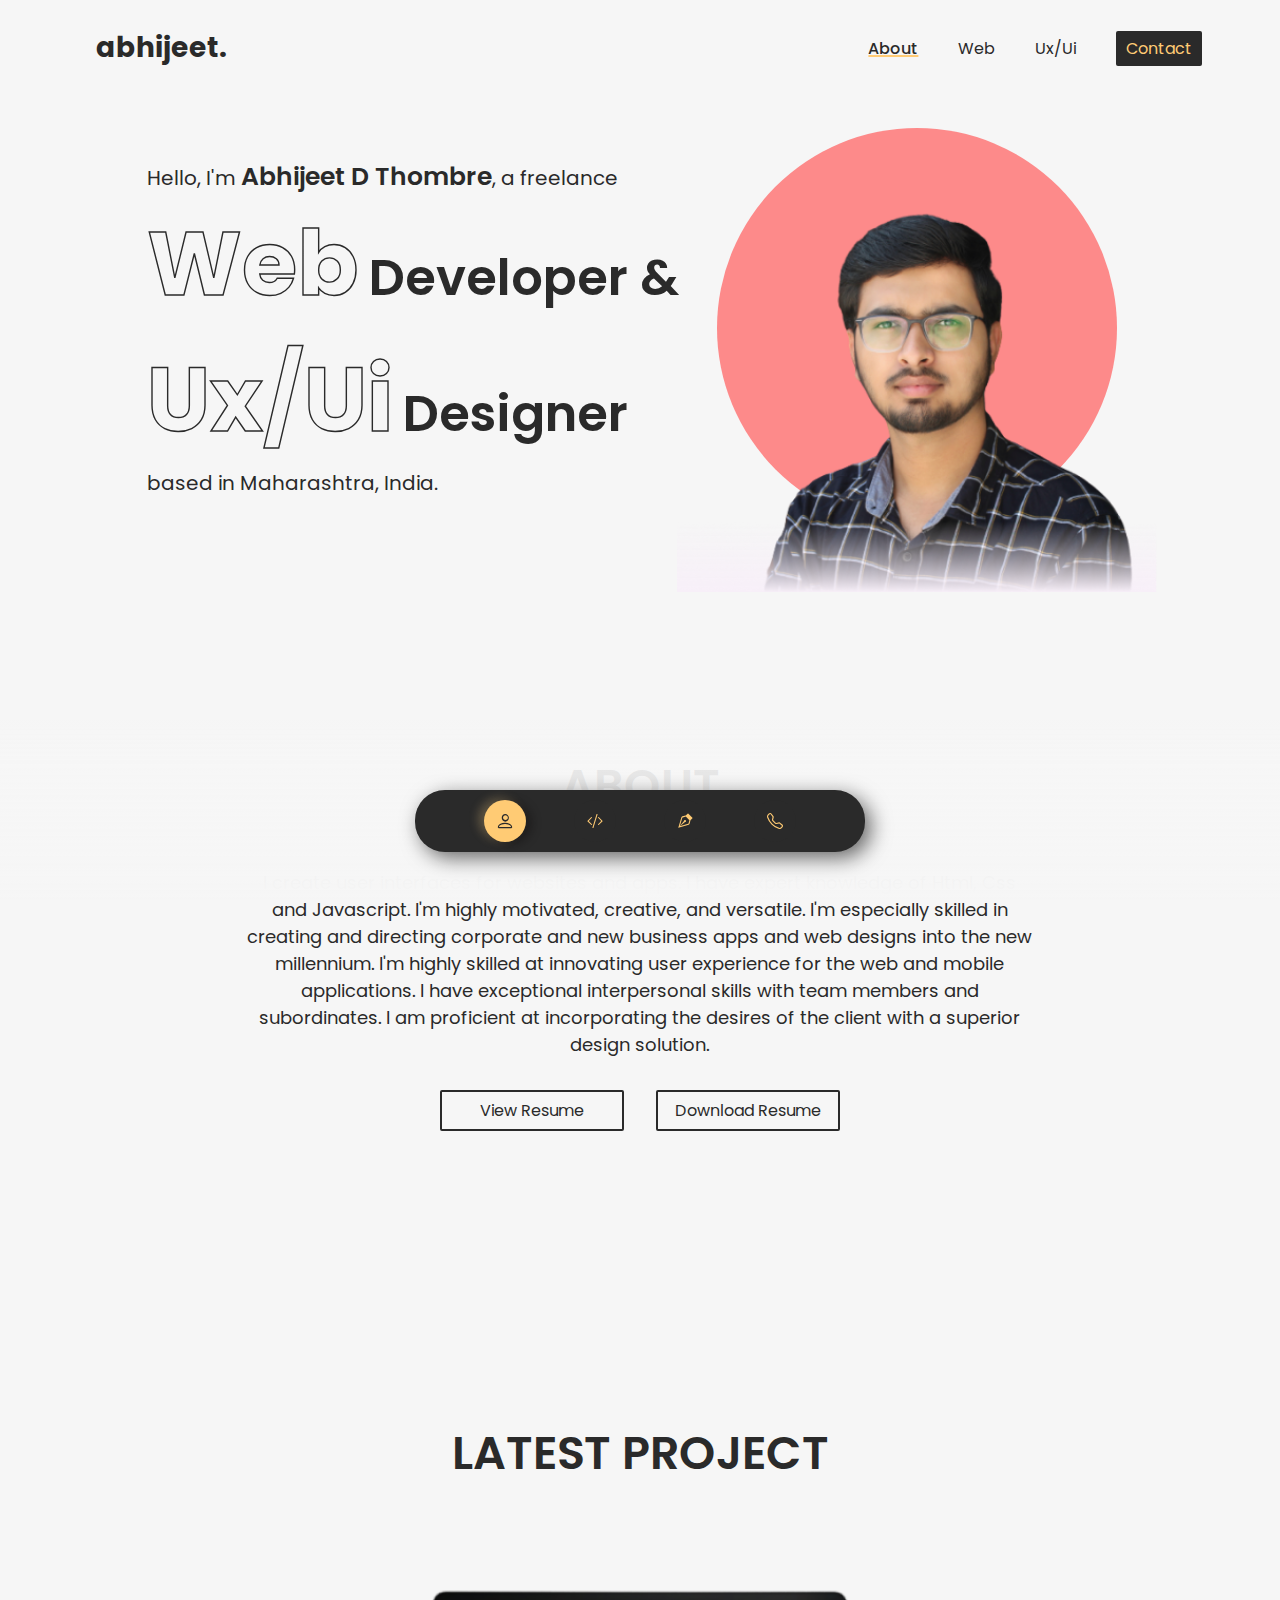
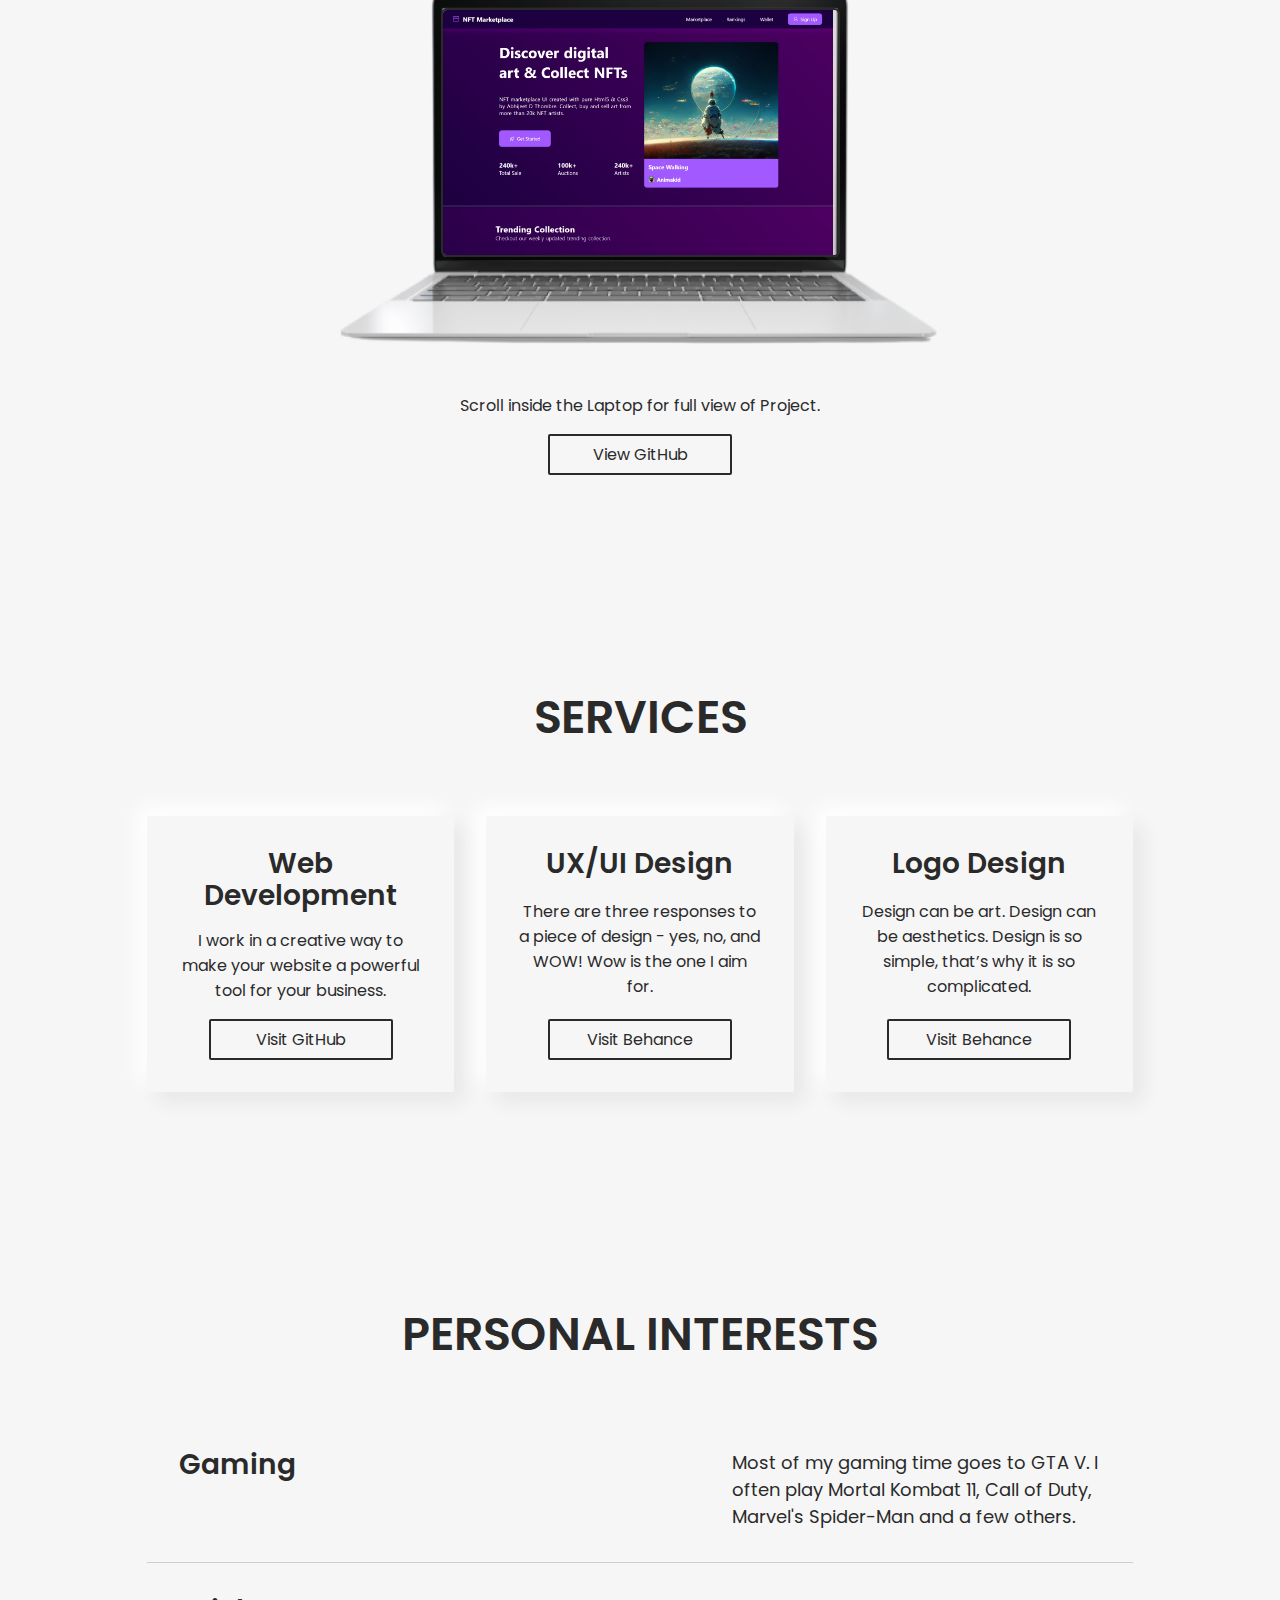
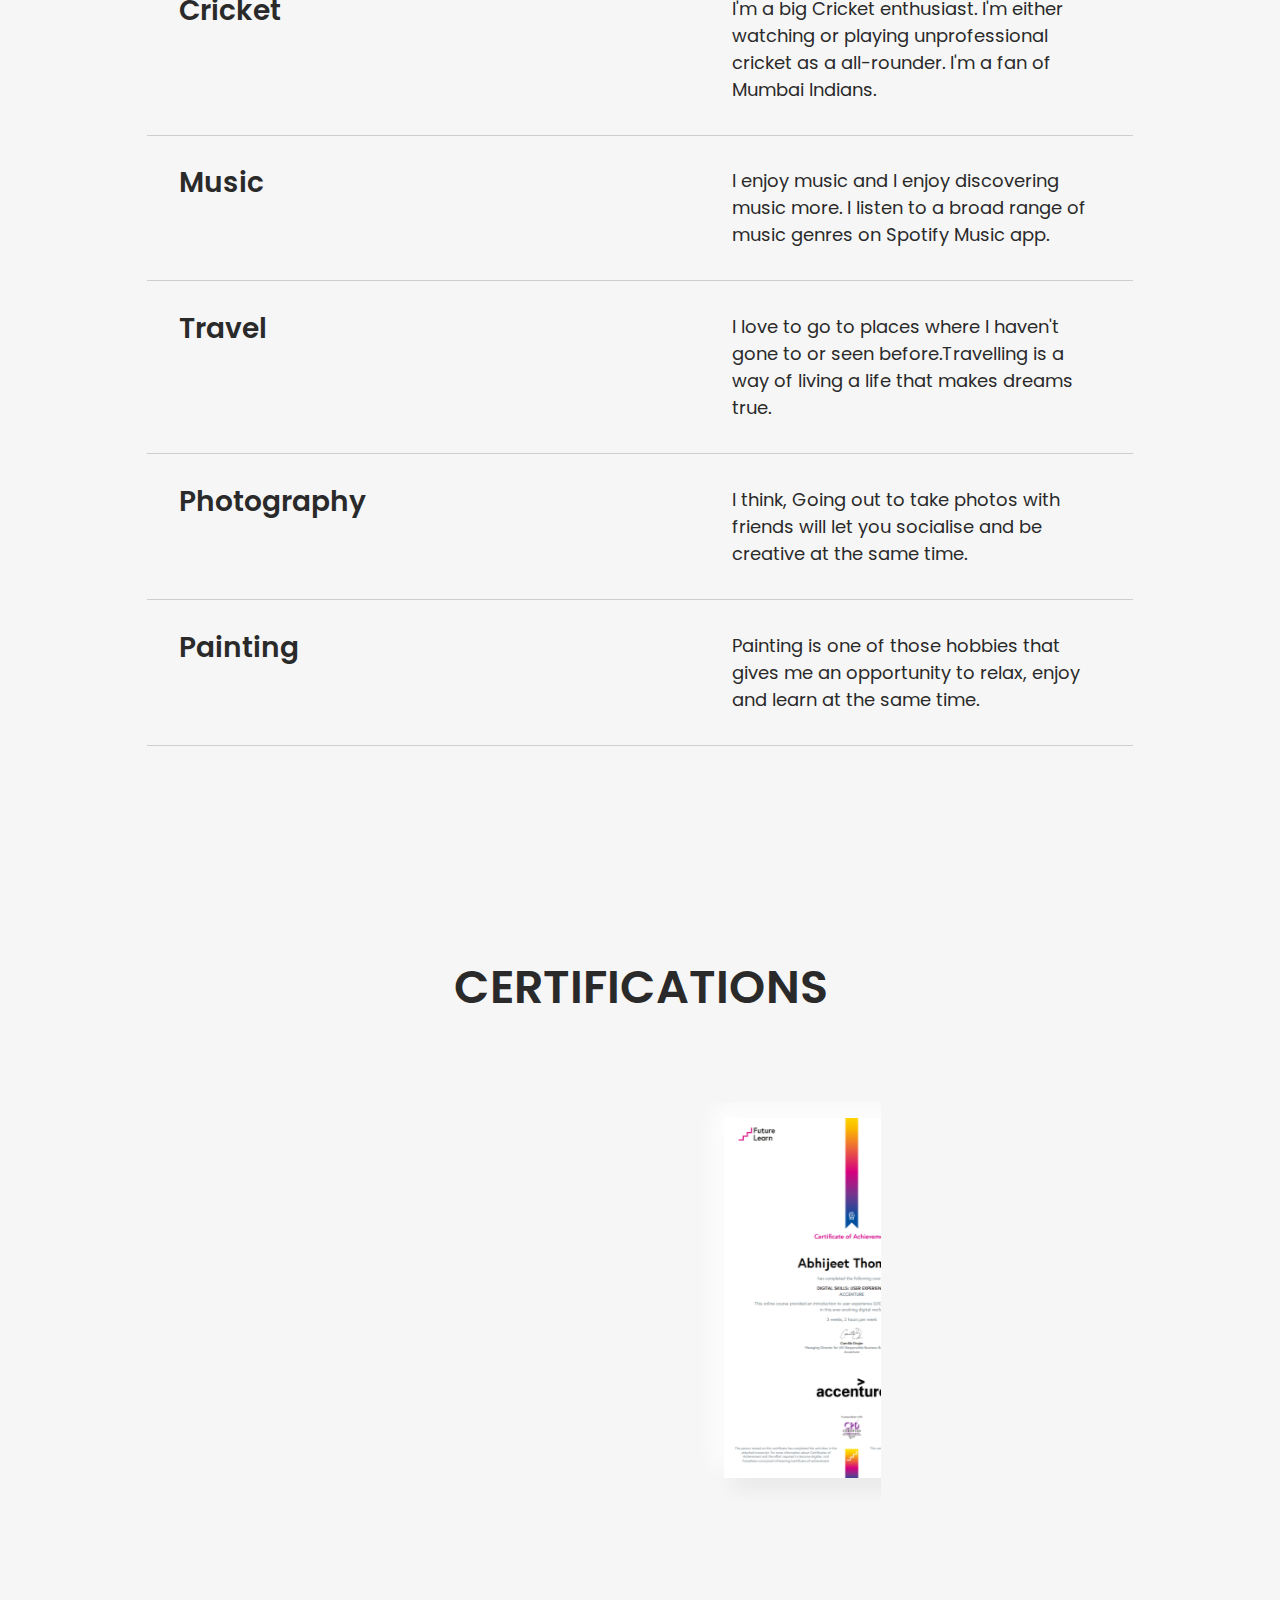
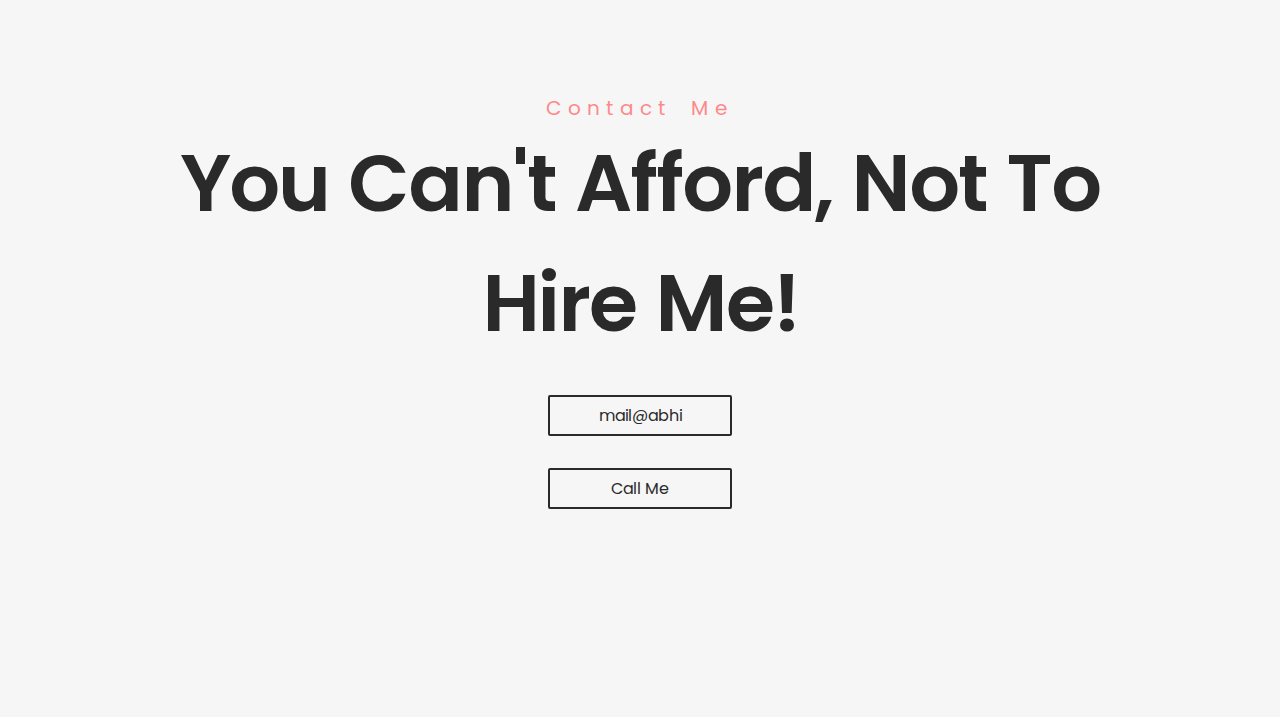
<file: Task 2 - Portfolio Website/index.html>
<!DOCTYPE html>
<html lang="en">
<head>
    <meta charset="UTF-8">
    <meta http-equiv="X-UA-Compatible" content="IE=edge">
    <meta name="viewport" content="width=device-width, initial-scale=1.0">
    <title>Abhijeet D Thombre | Portfolio</title>
    <link rel="shortcut icon" href="./img/Favicon.jpg" type="image/x-icon">


    <link rel="stylesheet" href="https://cdn.jsdelivr.net/npm/bootstrap-icons@1.10.3/font/bootstrap-icons.css">
    <link rel="stylesheet" href="style.css">

    <link rel="preconnect" href="https://fonts.googleapis.com"><link rel="preconnect" href="https://fonts.gstatic.com" crossorigin><link href="https://fonts.googleapis.com/css2?family=Cormorant+Garamond:wght@300;400;500;600;700&family=Poppins:ital,wght@0,100;0,200;0,300;0,400;0,500;0,600;0,700;0,800;0,900;1,400&display=swap" rel="stylesheet">
</head>
<body>
    
    <header class="flex_space_between flex_align_center">
        <a href="./" class="logo">
            <h2>abhijeet.</h2>
        </a>
        <nav class="">
            <ul class="flex_align_center">
                <li>
                    <a href="./" class="active">About</a>
                </li>
                <li>
                    <a href="./dev_portfolio.html" class="">Web</a>
                </li>
                <li>
                    <a href="./des_portfolio.html" class="">Ux/Ui</a>
                </li>
                <li>
                    <a href="./contact.html" class="btn">Contact</a>
                </li>
            </ul>
        </nav>
        <a href="tel:+917218460444" class="hamburger">
            <img src="./icons/contact icon dark.png" alt="c">
        </a>
    </header>



    <main class="container flex_space_between main">
        <section class="left">
            <article>
                <p>Hello, I'm&nbsp;</p>
                <h1>
                     Abhijeet D Thombre 
                </h1>
                <p>, a freelance</p>
            </article>
            <a href="./dev_portfolio.html" class="web_dev">
                <h2>Web</h2>
                <h3>Developer &</h3>
            </a>
            <a href="./des_portfolio.html" class="ux_des">
                <h2>Ux/Ui</h2>
                <h3>Designer</h3>
            </a>
            <article>
                <p>based in Maharashtra, India.</p>
            </article>
        </section>
        <aside class="right flex_center">
            <img src="./img/main_profile.png" alt="">
            <div class="profile_bg"></div>
        </aside>
    </main>
    


    <h3 class="heading">About</h3>

    <main class="container">
        <section class="about">
            <p>
                I create user interfaces for websites and apps. I have expert knowledge of Html, Css and Javascript. I'm highly motivated, creative, and versatile. I'm especially skilled in creating and directing corporate and new business apps and web designs into the new millennium. I'm highly skilled at innovating user experience for the web and mobile applications. I have exceptional interpersonal skills with team members and subordinates. I am proficient at incorporating the desires of the client with a superior design solution.
            </p>
            <div class="">
                <a href="./img/Abhijeet Resume.pdf" target="_blank" class="btn_secondary flex_center">
                    View Resume
                </a>
                <a href="./img/Abhijeet Resume.pdf" download class="btn_secondary flex_center">
                    Download Resume
                </a>
            </div>
        </section>
    </main>



    <main class="container">
        <h3 class="heading">Latest Project</h3>
        <section class="projects_showcase">
            <section class="laptop_screen">
                <img src="./img/4075244_1463-removebg-preview.png" alt="" class="laptop">
                
                <div class="img_laptop">
                    <img src="./img/nft-full-page.jpg" alt="" class="img_show">
                </div>
            </section>
            <h6>Scroll inside the Laptop for full view of Project.</h6>
            <a href="https://github.com/abhi-thombre" target="_blank" class="btn_secondary flex_center">
                View GitHub
            </a>
        </section>
    </main>



    <h3 class="heading">Services</h3>
    
    <main class="container card_section">
        <section class="card">
            <!-- <img src="./logos/web-development.png" alt=""> -->
                <h5 class="title">Web Development</h5>
                <p>I work in a creative way to make your website a powerful tool for your business.
                </p>
                <a href="#" class="btn_secondary flex_center">
                    Visit GitHub
                </a>
        </section>
        <section class="card">
            <h5 class="title">UX/UI Design</h5>
            <!-- <img src="./logos/ux-design.png" alt=""> -->
                <p>There are three responses to a piece of design - yes, no, and WOW! Wow is the one I aim for.
                </p>
                <a href="#" class="btn_secondary flex_center">
                    Visit Behance
                </a>
        </section>
        <section class="card">
            <!-- <img src="./logos/logo-design.png" alt=""> -->
                <h5 class="title">Logo Design</h5>
                <p>Design can be art. Design can be aesthetics. Design is so simple, that’s why it is so complicated.
                </p>
                <a href="#" class="btn_secondary flex_center">
                    Visit Behance
                </a>
        </section>
    </main>

    



    <h3 class="heading">Personal Interests</h3>


    <main class="container personal_interests">
        <section class="interest_box">
            <!-- <img src="./logos/ezgif-4-6823ff83c1.gif" alt=""> -->
            <div>
                <h5 class="title">Gaming</h5>
                <p>Most of my gaming time goes to GTA V. I often play Mortal Kombat 11, Call of Duty, Marvel's Spider-Man and a few others.
                </p>
            </div>
        </section>
        <hr class="hr_small">
        <section class="interest_box">
            <!-- <img src="./logos/2385832729426b26a84551f2eac0fc34.gif" alt=""> -->
            <div>
                <h5 class="title">Cricket</h5>
                <p>I'm a big Cricket enthusiast. I'm either watching or playing unprofessional cricket as a all-rounder. I'm a fan of Mumbai Indians.
                </p>
            </div>
        </section>
        <hr class="hr_small">
        <section class="interest_box">
            <!-- <img src="./logos/tenor (1).gif" alt=""> -->
            <div>
                <h5 class="title">Music</h5>
                <p>I enjoy music and I enjoy discovering music more. I listen to a broad range of music genres on Spotify Music app.
                </p>
            </div>
        </section>
        <hr class="hr_small">
        <section class="interest_box">
            <!-- <img src="./logos/emirates-airplane.gif" alt=""> -->
            <div>
                <h5 class="title">Travel</h5>
                <p>I love to go to places where I haven't gone to or seen before.Travelling is a way of living a life that makes dreams true.
                </p>
            </div>
        </section>
        <hr class="hr_small">
        <section class="interest_box">
            <!-- <img src="./logos/camera-with-flash-joypixels.gif" alt=""> -->
            <div>
                <h5 class="title">Photography</h5>
                <p>I think, Going out to take photos with friends will let you socialise and be creative at the same time.
                </p>
            </div>
        </section>
        <hr class="hr_small">
        <section class="interest_box">
            <!-- <img src="./logos/painting-red-bull.gif" alt=""> -->
            <div>
                <h5 class="title">Painting</h5>
                <p>Painting is one of those hobbies that gives me an opportunity to relax, enjoy and learn at the same time.
                </p>
            </div>
        </section>
        <hr class="hr_small">
    </main>



    <h3 class="heading">Certifications</h3>


    <main class="container certifications flex_center">
        <marquee behavior="" direction="" scrollamount="15">
            <a href="./img/Screenshot (281).png">
                <img src="./img/Screenshot (281).png" alt="">
            </a>
            <a href="./img/Screenshot (279).png">
                <img src="./img/Screenshot (279).png" alt="">
            </a>
            <a href="./img/Screenshot (278).png">
                <img src="./img/Screenshot (278).png" alt="">
            </a>
            <a href="./img/Screenshot (280).png">
                <img src="./img/Screenshot (280).png" alt="">
            </a>
        </marquee>
    </main>




    <main id="contact" class="container flex_center">
        <section class="hero_text">
            <h5 class="hero_subtitle">Contact Me</h5>
            <!-- <h4 class="slogan">You can’t afford <br> not to hire us!</h4> -->
            <h4 class="hero_title">You can't afford, not to hire me!</h4>

            <div class="">
                <a href="mailto:athombre04@gmail.com?subject=Let's Start A Project"  class="btn_secondary flex_center">
                    mail@abhi
                </a>
                <a href="tel:+917218460444"  class="btn_secondary flex_center">
                    Call Me
                </a>
            </div>
        </section>
    </main>




    <footer>
        <section class="footer_nav flex_center flex_align_center">
            <ul class="flex_align_center">
                <li class="i_bg i_bg_active">
                    <a href="./" class="i_active">
                        <i class="bi bi-person"></i>
                    </a>
                </li>
                <li class="i_bg">
                    <a href="./dev_portfolio.html" class="i">
                        <i class="bi bi-code-slash"></i>
                    </a>
                </li>
                <li class="i_bg">
                    <a href="./des_portfolio.html" class="i">
                        <i class="bi bi-vector-pen"></i>
                    </a>
                </li>
                <li class="i_bg">
                    <a href="./contact.html" class="i">
                        <i class="bi bi-telephone"></i>
                    </a>
                </li>
            </ul>
        </section>
    </footer>



</body>
</html>
</file>
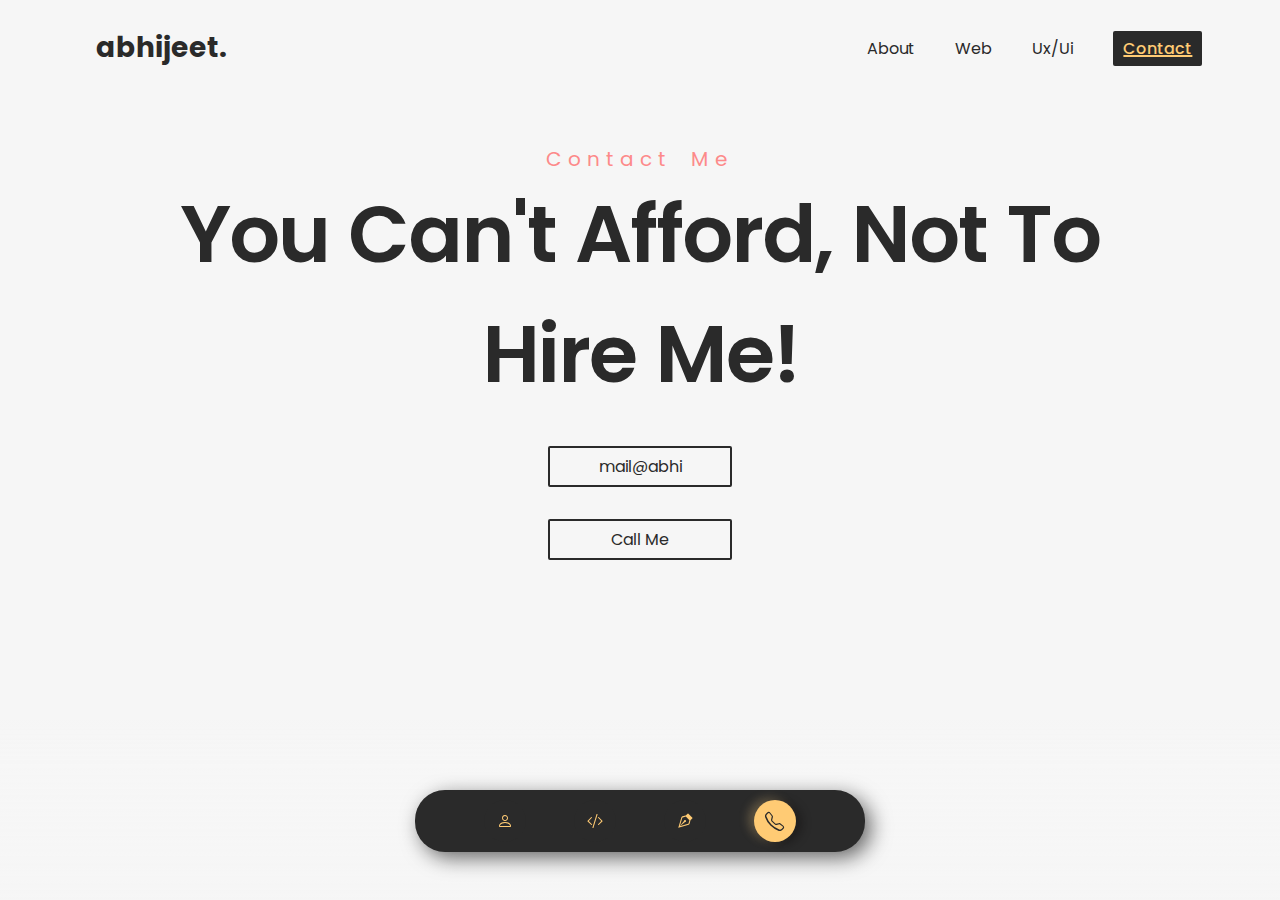
<file: Task 2 - Portfolio Website/contact.html>
<!DOCTYPE html>
<html lang="en">
<head>
    <meta charset="UTF-8">
    <meta http-equiv="X-UA-Compatible" content="IE=edge">
    <meta name="viewport" content="width=device-width, initial-scale=1.0">
    <title>Abhijeet D Thombre | Portfolio</title>
    <link rel="shortcut icon" href="./img/Favicon.jpg" type="image/x-icon">


    <link rel="stylesheet" href="https://cdn.jsdelivr.net/npm/bootstrap-icons@1.10.3/font/bootstrap-icons.css">
    <link rel="stylesheet" href="style.css">

    <link rel="preconnect" href="https://fonts.googleapis.com"><link rel="preconnect" href="https://fonts.gstatic.com" crossorigin><link href="https://fonts.googleapis.com/css2?family=Cormorant+Garamond:wght@300;400;500;600;700&family=Poppins:ital,wght@0,100;0,200;0,300;0,400;0,500;0,600;0,700;0,800;0,900;1,400&display=swap" rel="stylesheet">
</head>
<body>
    
    <header class="flex_space_between flex_align_center">
        <a href="./" class="logo">
            <h2>abhijeet.</h2>
        </a>
        <nav class="">
            <ul class="flex_align_center">
                <li>
                    <a href="./" class="">About</a>
                </li>
                <li>
                    <a href="./dev_portfolio.html" class="">Web</a>
                </li>
                <li>
                    <a href="./des_portfolio.html" class="">Ux/Ui</a>
                </li>
                <li>
                    <a href="#" class="btn active">Contact</a>
                </li>
            </ul>
        </nav>
        <a href="tel:+917218460444" class="hamburger">
            <img src="./icons/contact icon dark.png" alt="c">
        </a>
    </header>




    <main id="contact" class="container flex_center">
        <section class="hero_text">
            <h5 class="hero_subtitle">Contact Me</h5>
            <!-- <h4 class="slogan">You can’t afford <br> not to hire us!</h4> -->
            <h4 class="hero_title">You can't afford, not to hire me!</h4>

            <div class="">
                <a href="mailto:athombre04@gmail.com?subject=Let's Start A Project"  class="btn_secondary flex_center">
                    mail@abhi
                </a>
                <a href="tel:+917218460444"  class="btn_secondary flex_center">
                    Call Me
                </a>
            </div>
        </section>
    </main>




    <footer>
        <section class="footer_nav flex_center flex_align_center">
            <ul class="flex_align_center">
                <li class="i_bg">
                    <a href="./" class="i">
                        <i class="bi bi-person"></i>
                    </a>
                </li>
                <li class="i_bg">
                    <a href="./dev_portfolio.html" class="i">
                        <i class="bi bi-code-slash"></i>
                    </a>
                </li>
                <li class="i_bg">
                    <a href="./des_portfolio.html" class="i">
                        <i class="bi bi-vector-pen"></i>
                    </a>
                </li>
                <li class="i_bg i_bg_active">
                    <a href="./contact.html" class="i_active">
                        <i class="bi bi-telephone"></i>
                    </a>
                </li>
            </ul>
        </section>
    </footer>



</body>
</html>
</file>
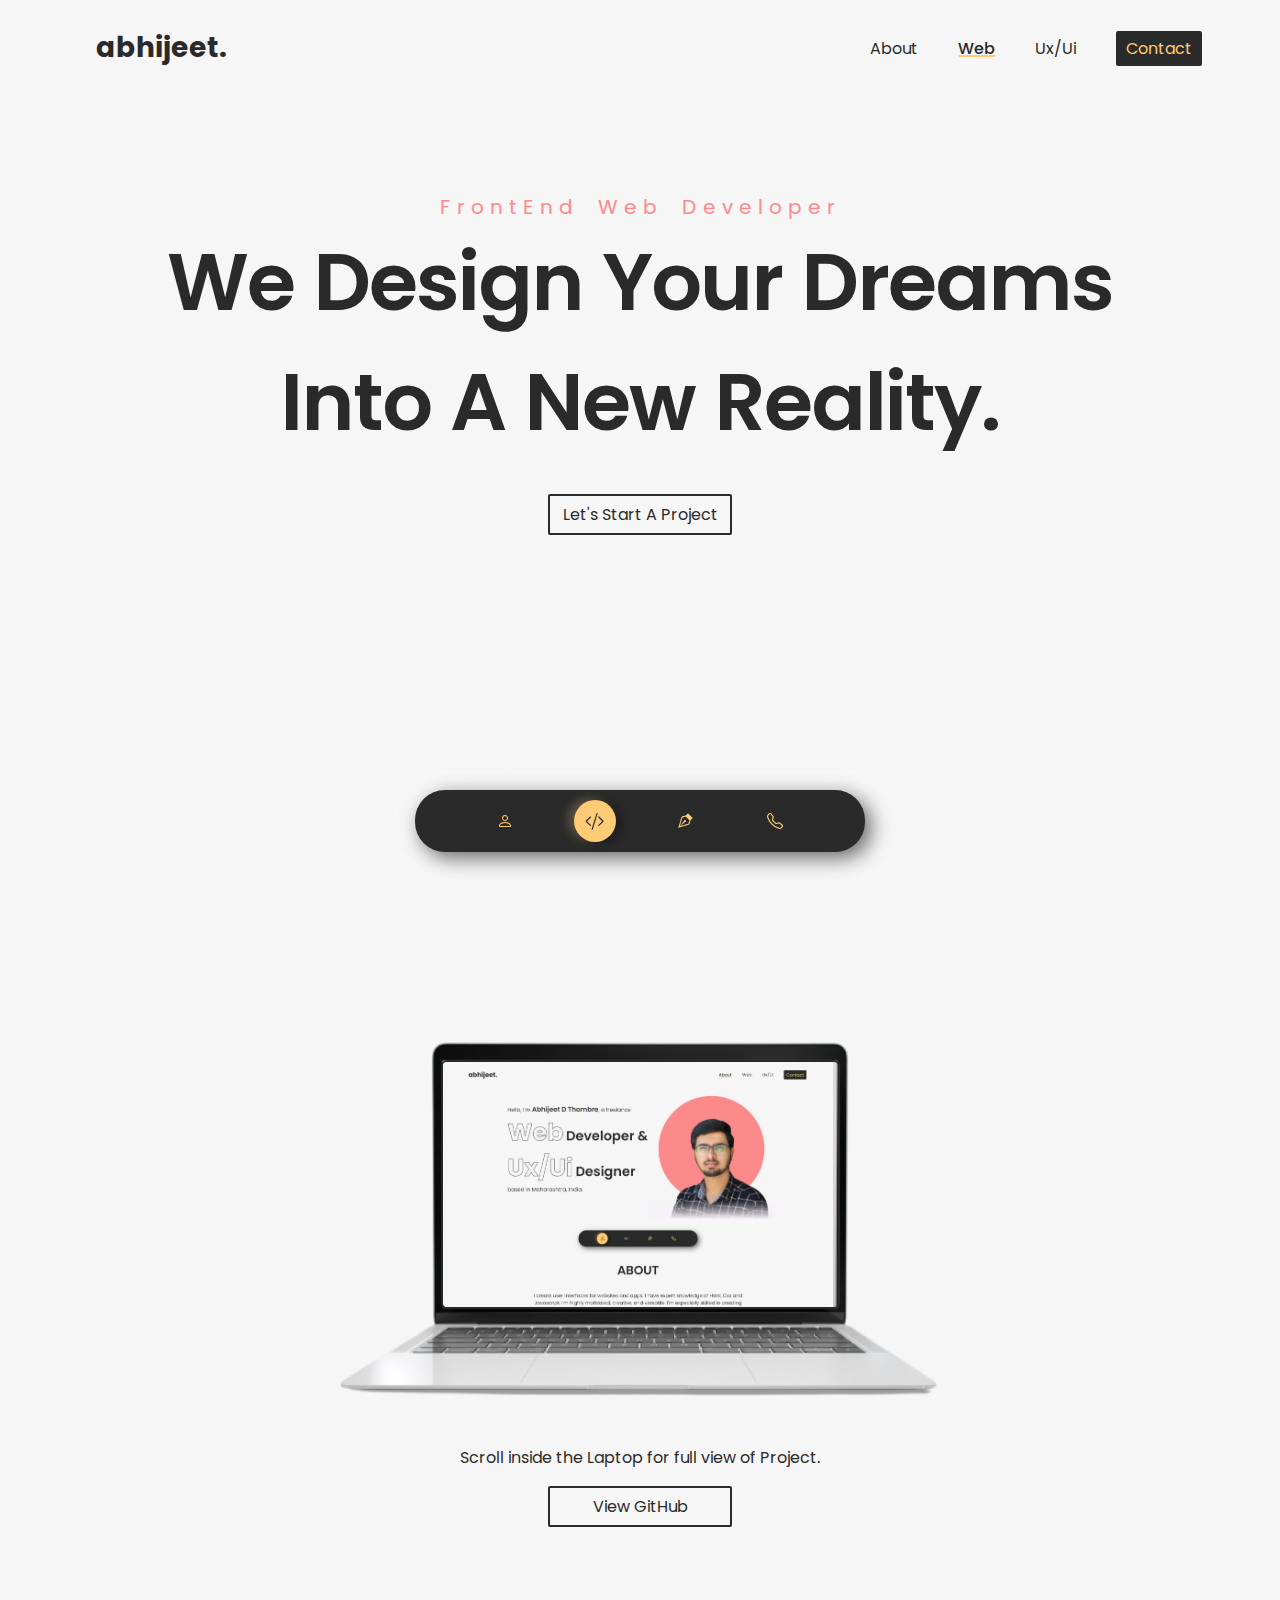
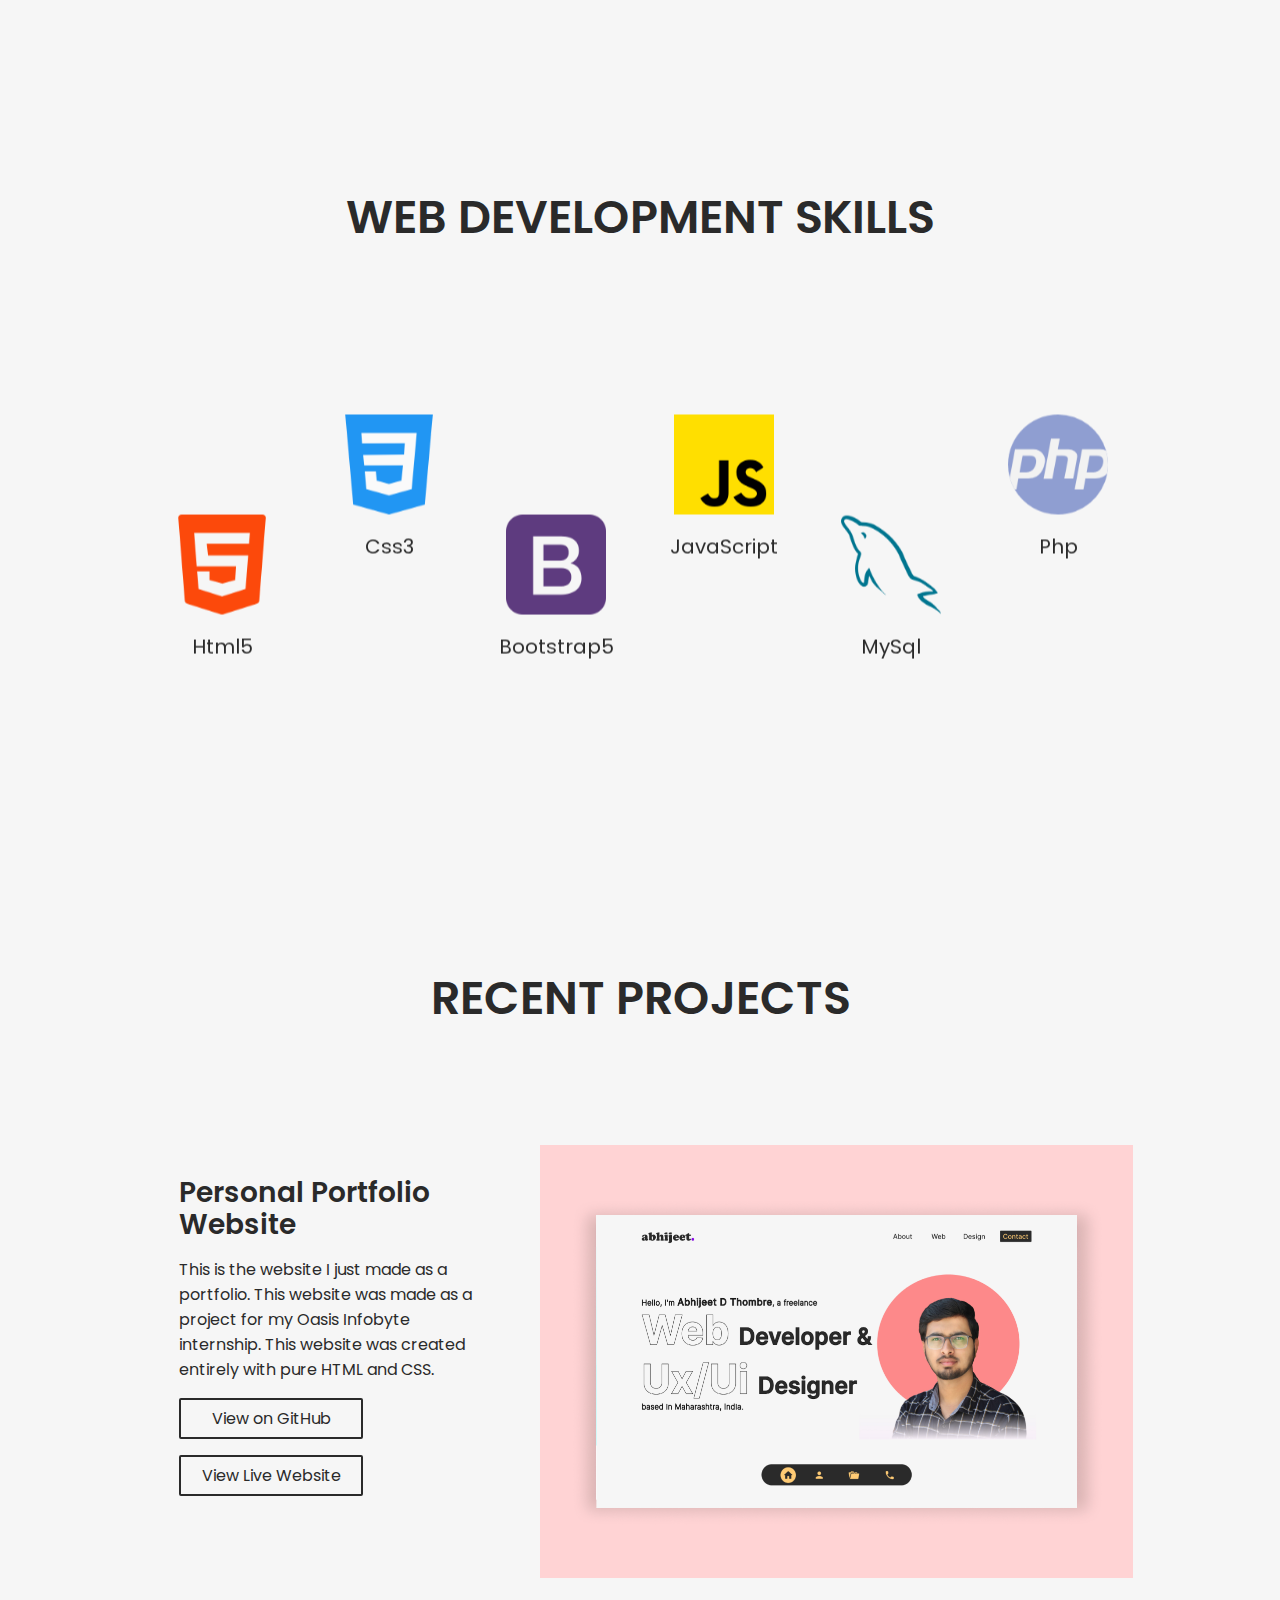
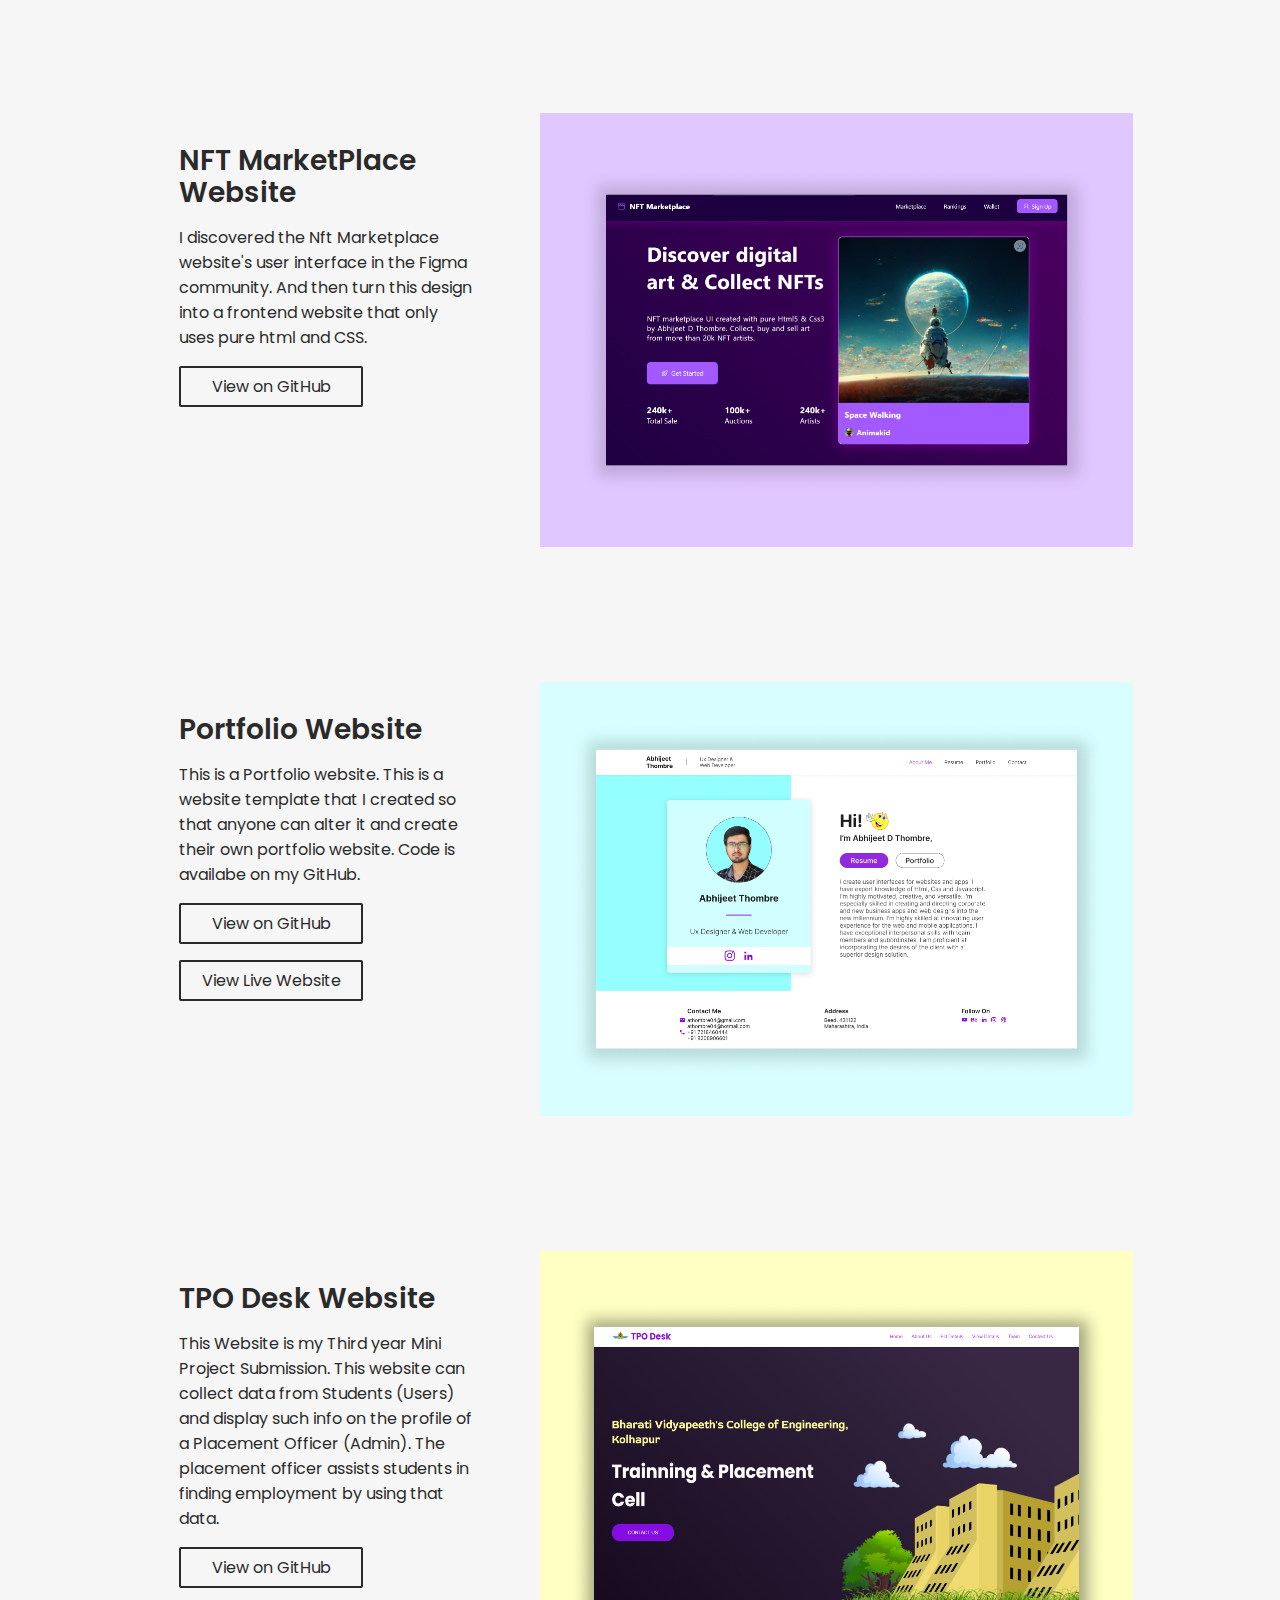
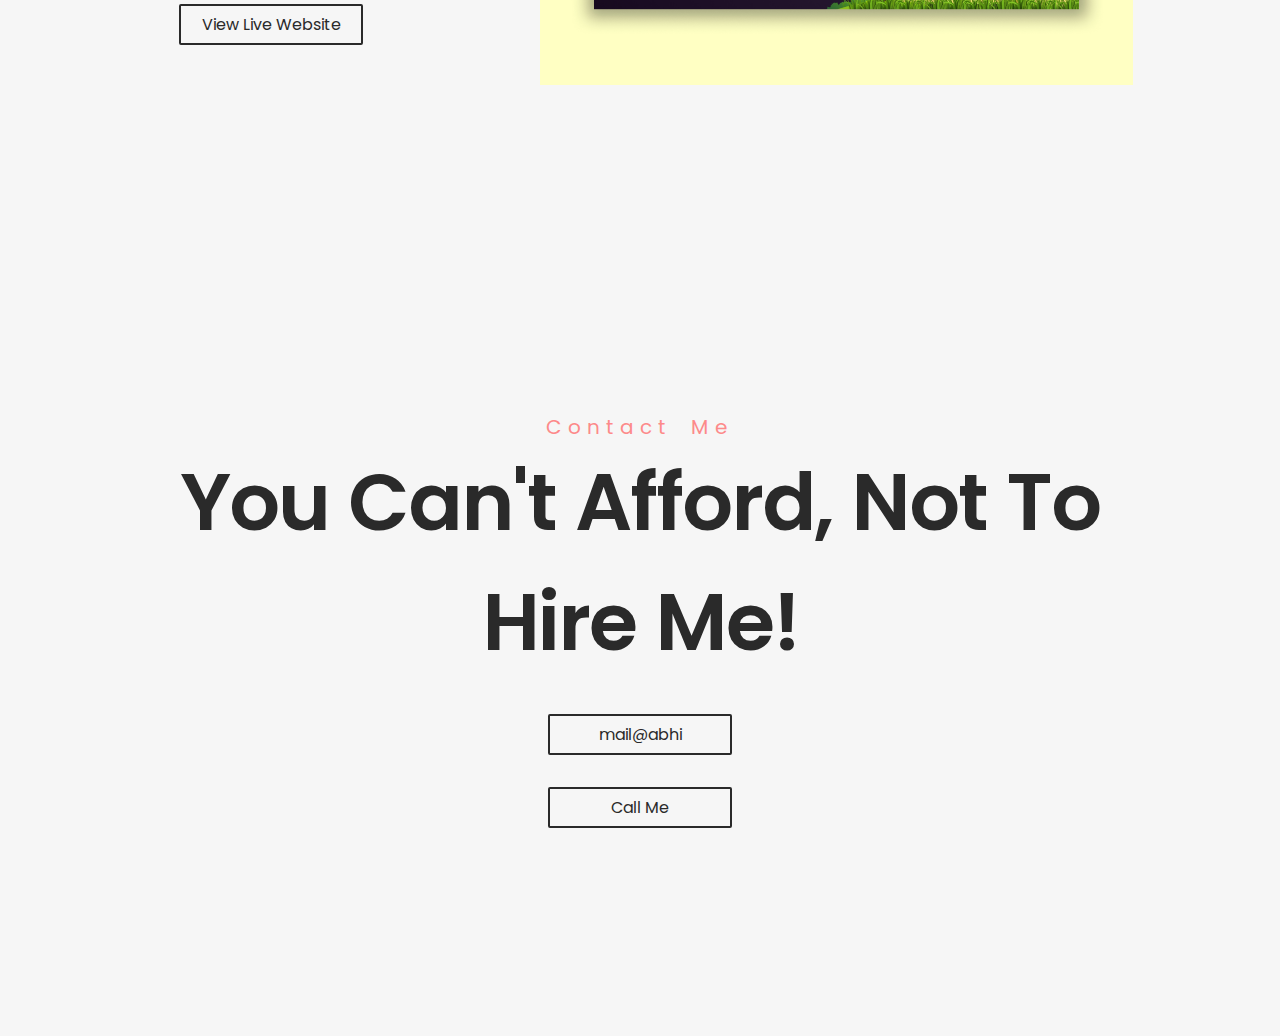
<file: Task 2 - Portfolio Website/dev_portfolio.html>
<!DOCTYPE html>
<html lang="en">
<head>
    <meta charset="UTF-8">
    <meta http-equiv="X-UA-Compatible" content="IE=edge">
    <meta name="viewport" content="width=device-width, initial-scale=1.0">
    <title>Abhijeet D Thombre | Web Development</title>
    <link rel="shortcut icon" href="./img/Favicon.jpg" type="image/x-icon">


    <link rel="stylesheet" href="https://cdn.jsdelivr.net/npm/bootstrap-icons@1.10.3/font/bootstrap-icons.css">
    <link rel="stylesheet" href="style.css">

    <link rel="preconnect" href="https://fonts.googleapis.com"><link rel="preconnect" href="https://fonts.gstatic.com" crossorigin><link href="https://fonts.googleapis.com/css2?family=Cormorant+Garamond:wght@300;400;500;600;700&family=Poppins:ital,wght@0,100;0,200;0,300;0,400;0,500;0,600;0,700;0,800;0,900;1,400&display=swap" rel="stylesheet">
</head>
<body>
    
    <header class="flex_space_between flex_align_center">
        <a href="./" class="logo">
            <h2>abhijeet.</h2>
        </a>
        <nav class="">
            <ul class="flex_align_center">
                <li>
                    <a href="./index.html" class="">About</a>
                </li>
                <li>
                    <a href="#" class="active">Web</a>
                </li>
                <li>
                    <a href="./des_portfolio.html" class="">Ux/Ui</a>
                </li>
                <li>
                    <a href="./contact.html" class="btn">Contact</a>
                </li>
            </ul>
        </nav>
        <a href="tel:+917218460444" class="hamburger">
            <img src="./icons/contact icon dark.png" alt="c">
        </a>
    </header>



    <main id="hero_1" class="">
        <section class="hero_text">
            <h5 class="hero_subtitle">FrontEnd Web Developer</h5>
            <!-- <h4 class="slogan">You can’t afford <br> not to hire us!</h4> -->
            <h4 class="hero_title">We design your dreams into a new reality.</h4>

            <a href="mailto:athombre04@gmail.com?subject=Let's Start A Project"  class="btn_secondary flex_center">
                Let's Start A Project 
            </a>
        </section>
    </main>


    
    
    
    <h3 class="heading container">Latest Project</h3>
    
    <main class="container">
        <section class="projects_showcase">
            <section class="laptop_screen">
                <img src="./img/4075244_1463-removebg-preview.png" alt="" class="laptop">
                
                <div class="img_laptop">
                    <img src="./img/portfolio full view index.jpeg" alt="" class="img_show">
                </div>
            </section>
            <h6>Scroll inside the Laptop for full view of Project.</h6>
            <a href="https://github.com/abhi-thombre" target="_blank" class="btn_secondary flex_center">
                View GitHub
            </a>
        </section>
    </main>
   


    <h3 class="heading container">Web Development Skills</h3>
    
    
    
    <main class="skills container">
        <marquee behavior="alternate" direction="up"  class="skill_box">
            <img src="./logos/html-5.png" alt="">
            <h5>Html5</h5>
        </marquee>
        <marquee behavior="alternate" direction="down"  class="
        skill_box">
            <img src="./logos/css-3.png" alt="">
            <h5>Css3</h5>
        </marquee>
        <marquee behavior="alternate" direction="up"  class="
        skill_box">
            <img src="./logos/bootstrap.png" alt="">
            <h5>Bootstrap5</h5>
        </marquee>
        <marquee behavior="alternate" direction="down"  class="
        skill_box">
            <img src="./logos/js.png" alt="">
            <h5>JavaScript</h5>
        </marquee>
        <marquee behavior="alternate" direction="up"  class="
        skill_box">
        <img src="./logos/mysql.png" alt="">
        <h5>MySql</h5>
        </marquee>
        <marquee behavior="alternate" direction="down"  class="
            skill_box">
            <img src="./logos/php.png" alt="">
            <h5>Php</h5>
        </marquee>
    </main>


    <h3 class="heading container">Recent Projects</h3>

    
    <main class="container recent_projects">
        
        <article class="card_portfolio">
            <section class="Project_info">
                <h4 class="title">Personal Portfolio Website</h4>
                <p class="">This is the website I just made as a portfolio. This website was made as a project for my Oasis Infobyte internship. This website was created entirely with pure HTML and CSS.
                </p>
                <a href="https://github.com/abhi-thombre"  target="_blank" class="btn_secondary flex_center">
                    View on GitHub
                </a>
                <a href="./index.html"  target="_blank" class="btn_secondary flex_center">
                    View Live Website
                </a>
            </section>
            <a href="./index.html"  target="_blank" class="big_showcase">
                <img src="./portfolio imgs/portfolio website new.jpg" alt="">
            </a>
        </article>

        <article class="card_portfolio">
            <section class="Project_info">
                <h4 class="title">NFT MarketPlace Website</h4>
                <p class="">I discovered the Nft Marketplace website's user interface in the Figma community. And then turn this design into a frontend website that only uses pure html and CSS.
                </p>
                <a href="https://github.com/abhi-thombre"  target="_blank" class="btn_secondary flex_center">
                    View on GitHub
                </a>
            </section>
            <a href="https://github.com/abhi-thombre"  target="_blank" class="big_showcase">
                <img src="./portfolio imgs/Nft Marketaplace.jpg" alt="">
            </a>
        </article>

        <article class="card_portfolio">
            <section class="Project_info">
                <h4 class="title">Portfolio Website</h4>
                <p class="">This is a Portfolio website. This is a website template that I created so that anyone can alter it and create their own portfolio website. Code is availabe on my GitHub. 
                </p>
                <a href="https://github.com/abhi-thombre"  target="_blank" class="btn_secondary flex_center">
                    View on GitHub
                </a>
                <a href="http://abhithombre.epizy.com/"  target="_blank" class="btn_secondary flex_center">
                    View Live Website
                </a>
            </section>
            <a href="http://abhithombre.epizy.com/"  target="_blank" class="big_showcase">
                <img src="./portfolio imgs/oldportfolio website.jpg" alt="">
            </a>
        </article>

        <article class="card_portfolio">
            <section class="Project_info">
                <h4 class="title">TPO Desk Website</h4>
                <p class="">This Website is my Third year Mini Project Submission. This website can collect data from Students (Users) and display such info on the profile of a Placement Officer (Admin). The placement officer assists students in finding employment by using that data.
                </p>
                <a href="https://github.com/abhi-thombre"  target="_blank" class="btn_secondary flex_center">
                    View on GitHub
                </a>
                <a href="http://bvcoektpo.epizy.com/?i=1"  target="_blank" class="btn_secondary flex_center">
                    View Live Website
                </a>
            </section>
            <a href="http://bvcoektpo.epizy.com/?i=1"  target="_blank" class="big_showcase">
                <img src="./portfolio imgs/tpo desk.jpg" alt="">
            </a>
        </article>

    </main>



    <main id="contact" class="container flex_center">
        <section class="hero_text">
            <h5 class="hero_subtitle">Contact Me</h5>
            <!-- <h4 class="slogan">You can’t afford <br> not to hire us!</h4> -->
            <h4 class="hero_title">You can't afford, not to hire me!</h4>

            <div class="">
                <a href="mailto:athombre04@gmail.com?subject=Let's Start A Project"  class="btn_secondary flex_center">
                    mail@abhi
                </a>
                <a href="tel:+917218460444"  class="btn_secondary flex_center">
                    Call Me
                </a>
            </div>
        </section>
    </main>



    


    <footer>
        <section class="footer_nav flex_center flex_align_center">
            <ul class="flex_align_center">
                <li class="i_bg">
                    <a href="./" class="i">
                        <i class="bi bi-person"></i>
                    </a>
                </li>
                <li class="i_bg i_bg_active">
                    <a href="#" class="i_active">
                        <i class="bi bi-code-slash"></i>
                    </a>
                </li>
                <li class="i_bg">
                    <a href="./des_portfolio.html" class="i">
                        <i class="bi bi-vector-pen"></i>
                    </a>
                </li>
                <li class="i_bg">
                    <a href="./contact.html" class="i">
                        <i class="bi bi-telephone"></i>
                    </a>
                </li>
            </ul>
        </section>
    </footer>



</body>
</html>
</file>
<file: Task 2 - Portfolio Website/style.css>
/* font-family: 'Cormorant Garamond', serif;
font-family: 'Poppins', sans-serif; */



*{
    margin: 0;
    padding: 0;
}
:root{
    --black:#2a2a2a;
    --white:#f6f6f6;
    --accent:#FFCB74;
    --highlight:#fd8a8a;
}
.container{
    max-width: 986px;
    margin: 0 auto;
    padding: 3rem 4rem;
}
.flex{
    display: flex;
}
.flex_center{
    display: flex;
    justify-content: center;
}
.flex_space_between{
    display: flex;
    justify-content: space-between;
}
.flex_align_center{
    display: flex;
    align-items: center;
}

li{
    list-style-type: none;
}
a{
    text-decoration: none;
}
a:hover{
    cursor: url(./icons/link_small.png), auto;
}
h1,h2,h3,h4,h5,h6,p{
    color: var(--black);
}



/* ********  reusable  ********* */



.btn{
    padding: 6px 10px;
    background-color: var(--black);
    color: var(--accent);
    border-radius: 2px;
    transition: 0.6s;
}
.btn:hover{
    padding: 6px 12px;
    background-color: var(--accent);
    color: var(--black);
    transition: 0.3s;
}
.btn_secondary{
    padding: 6px 10px;
    width: 160px;
    background-color: var(--white);
    color: var(--black);
    border: 2px solid var(--black);
    border-radius: 2px;
    transition: 0.6s;
}
.btn_secondary:hover{
    padding: 6px 12px;
    background-color: var(--black);
    color: var(--accent);
    transition: 0.3s;
}
.hr_small{
    margin: 0 auto;
    width: 100%;
    height: 0.8px;
    background-color: #2a2a2a30;
    border: 0;
    
}
.heading{
    margin: 0 auto;
    width: 900px;
    font-size: 46px;
    font-weight: 600;
    margin-top: 10rem;
    display: flex;
    justify-content: center;
    flex-wrap: wrap;
    text-align: center;
    text-transform: uppercase;
}
.title{
    font-size: 28px;
    line-height: 32px;
    font-weight: 600;
}
.card_section{
    display: flex;
    justify-content: center;
    flex-wrap: nowrap;
    gap: 2rem;
    margin-top: 1rem;
    margin-bottom: 8rem;
}
.card{
    width: 25%;
    border: px solid var(--black);
    border-radius: 2px;
    display: flex;
    flex-direction: column;
    justify-content: space-between;
    align-items: center;
    padding: 2rem;
    text-align: center;
    box-shadow: 10px 10px 20px #2a2a2a12,
    -10px -10px 20px #ffffff;
}




/* *
*
*
*
*
*
* */


/* *********  Navbar  ********* */


/* *
*
*
*
*
*
*
*/


body{
    scroll-behavior: smooth;
    font-family: 'Poppins', sans-serif;
    background-color: var(--white);
}

header{
    background-color: var(--white);
    height: 6rem;
    /* box-shadow: 0px 25px 30px #2a2a2a10; */
    width: 88%;
    position: fixed;
    top: 0;
    left: 0;
    z-index: 100;
    padding: 0 6rem;
}
.logo h2{
    font-family: 'Poppins', sans-serif;
    font-weight: 700;
    color: var(--black);
    transition: 0.6s;
    font-size: 28px;
}
.logo h2:hover{
    color: var(--accent);
    transform: scale(102%);
    transition: 0.3s;
}
.hamburger{
    display: none;
}
nav ul li{
    margin: 20px;
}
nav ul li a{
    font-size: 16px;
    font-weight: 400;
    color: #2a2a2a;
    transition: 0.4s;
}
nav ul li a:hover{
    color: var(--accent);
    transition: 0.4s;
    font-weight: 500;
    text-decoration-thickness: 2px;
    transition: 0.4s;
}
nav .active{
    text-decoration: underline;
    text-decoration-color: var(--accent);
    font-weight: 500;
    text-decoration-thickness: 2px;
}
nav .active:hover{
    text-decoration: underline;
    text-decoration-color: var(--black);
    font-weight: 600;
    text-decoration-thickness: 2px;
}







/* *
*
*
*
*
*
* */


/* *********  Footer  ********* */


/* *
*
*
*
*
*
*
 */


 footer{
    width: 100%;
    height: 20vh;
    background: var(--white);
background: linear-gradient(0deg, rgba(246,246,246,1) 0%, rgba(246, 246, 246, 0.921) 75%, rgba(246,246,246,0) 100%);
    position: fixed;
    bottom: 0;
    left: 0;
    right: 0;
    margin: 0 auto;
    z-index: 40;
}
.footer_nav{
    width: 450px;
    height: 62px;
    background-color: var(--black);
    border-radius: 30px;
    position: fixed;
    bottom: 3rem;
    left: 0;
    right: 0;
    margin: 0 auto;
    z-index: 50;
    box-shadow: 6px 6px 20px #0c0b0b9b;
}
.footer_nav ul li{
    margin: 1.5rem;   
}
.i_bg{
    display: flex;
    justify-content: center;
    align-items: center;
    background-color: var(--black);
    width: 42px;
    height: 42px;
    border-radius: 100%;
    transition: 0.8s;
}
.i_bg:hover{
    transform: rotate(45deg);
    background-color: var(--black);
    box-shadow: 9px 2px 10px #0c0b0b63, -9px -2px 10px #fcd28940;
    transition: 0.4s;
}
.i_bg_active{
    background-color: var(--accent);
    box-shadow: 6px 2px 10px #0c0b0b63, -6px -2px 10px #fcd28940;
}
.i_bg_active:hover{
    transform: rotate(45deg);
    background-color: var(--accent);
    box-shadow: 9px 2px 10px #0c0b0b63, -9px -2px 10px #fcd28940;
    transition: 0.4s;
}
.i{
    color: var(--accent);
}
.i_active{
    color: var(--black);
    transform: scale(120%);
}









/* *
*
*
*
*
*
* */


/* *********  Index Page  ********* */


/* *
*
*
*
*
*
*
 */



/* *********  Index Page Hero  ********* */




.main{
    margin: 0 auto;
    margin-top: 4rem;
    margin-bottom: 2rem;
    display: flex;
    flex-wrap: nowrap;
}
.main .left{
    display: grid;
    align-self: center;
}
.main .left article{
    display: flex;
    align-items: baseline;
    flex-wrap: wrap;
}
.main .left article p{
    font-size: 20px;
}
.main .left article h1{
    font-weight: 600;
    font-size: 25px;
}
.main .left a{
    display: flex;
    align-items: baseline;
    transition: 0.6s;
}
.main .left h2{
    font-size: 90px;
    font-weight: 700;
    color: transparent;
    -webkit-text-stroke-width: 1.4px;
    -webkit-text-stroke-color: var(--black);
    transition: 0.6s;
}
.main .left h3{
    font-weight: 600;
    margin-left: 10px;
    color: var(--black);
    font-size: 50px;
    transition: 0.6s;
}
.main .web_dev:hover h2{
    color: var(--black);
    -webkit-text-stroke-width: 0px;
    transform: scale(102%);
    transition: 0.6s;
}
.main .ux_des:hover h2{
    color: var(--black);
    -webkit-text-stroke-width: 0px;
    transform: scale(102%);
    transition: 0.6s;
}
.main .web_dev:hover h3{
    color: var(--black);
    transform: scale(102%);
    transition: 0.6s;
}
.main .ux_des:hover h3{
    color: var(--black);
    transform: scale(102%);
    transition: 0.6s;
}
.web_dev:hover{
    cursor:url(./icons/link.png), auto;
}
.ux_des:hover{
    cursor:url(./icons/link.png), auto;
}
.right{
    align-self: center;
    margin: 1rem;
}
.main .right img{
    width: 30rem;
    height: auto;
    position:absolute;
    z-index: 1;
}
.main .right .profile_bg{
    background-color: var(--highlight);
    width: 25rem;
    height: 25rem;
    border-radius: 100%;
    transition: 1.2s;
}
.right:hover .profile_bg{
    transform: rotate(135deg);
    transform: scale(102%);
    background-color: var(--accent);
    transition: 0.6s;
}





/* @media screen and (max-width: 992px){
    body {
        background-color: red;
    }
    header{
        background-color: var(--white);
        height: 6rem;
        width: 82%;
        position: fixed;
        top: 0;
        left: 0;
        z-index: 100;
        padding: 0 6rem;
    }
    .logo h2{
        font-size: 28px;
    }



    .main{
        display: flex;
        justify-content: center;
        flex-wrap: wrap;
    }
    .main .right img{
        width: 20rem;
        height: auto;
    }
    .main .right .profile_bg{
        width: 15rem;
        height: 15rem;
    }


} */

/* @media screen and (max-width: 540px) {
    body {
      background-color: olive;
    }
    header{
        height: 6rem;
        width: 88%;
        position: fixed;
    }
    nav ul li{
        display: none;
    }
    .logo h2{
        font-size: 34px;
    }



    footer{
        height: 0vh;
    }
    .footer_nav{
        width: 100%;
        height: 100px;
        border-radius: 0px;
        position: fixed;
        bottom: 0rem;
        left: 0;
        z-index: 50;
        box-shadow: 0
    }
    .footer_nav ul li{
        margin: 1.5rem;   
    }
    .i_bg{
        width: 55px;
        height: 55px;
        transition: 0.8s;
    }
    
  }
 */



/* *********  Index Page About  ********* */



.about{
    display: grid;
    justify-items: center;
}
.about p{
    text-align: center;
    width: 80%;
    font-size: large;
}
.about div{
    display: flex;
    justify-content: space-between;
}
.about div a{
    margin: 2rem 1rem;
}





/* ********* Index Page Project Showcase  ********* */







/* ********* Index Page Service 
 & Personal Interest  ********* */




.card_section p{
    margin: 1rem auto;
}
.card_section img{
    margin-bottom: 1rem;
    width: 90px;
    height: 90px;
}





.personal_interests{
    margin-bottom: 8rem;
}
.interest_box{
    display: flex;
    justify-content: space-between;
    align-items: center;
    padding: 2rem;
}
.interest_box img{
    height: 100px;
    width: 140px;
    margin-right: 2rem;
    order: 1;
}
.interest_box div{
    display: flex;
    justify-content: space-between;
}
.interest_box p{
    width: 40%;
    font-size: large;
}





/* ********* Index Page certifications  ********* */


.certifications{
    margin-top: 2rem;
}
.certifications marquee{
    width: 450px;
    height: auto;
    padding: 1rem;
}
.certifications marquee a{
    margin: 0 8rem;
}
.certifications marquee img{ 
    width: auto;
    height: 40vh;
    transition: 0.4s;
    box-shadow: 10px 10px 20px #2a2a2a12,
    -10px -10px 20px #ffffff;
}
.certifications marquee a:hover img{ 
    transition: 0.4s;
    transform: scale(106%);
}
.certifications marquee a:first-of-type{
    margin: 0 4rem 0 0;
}
.certifications marquee a:last-of-type{
    margin: 0 0 0 4rem;
}




/* *
*
*
*
*
*
* */


/* *********  Dev Portfolio Page  ********* */


/* *
*
*
*
*
*
*
 */


 /* *********  Hero  ********* */


#hero_1{
    margin-top: 6rem;
    display: grid;
    justify-content: center;
    align-items: center;
}
.hero_text{
    max-width: 986px;
    padding: 6rem 2rem;
    padding-bottom: 0;
}
.hero_subtitle{
    font-size: 20px;
    text-align: center;
    font-weight: 400;
    letter-spacing: 6px;
    word-spacing: 8px;
    color: var(--highlight);
    line-height: normal;
    text-transform: capitalize;
}
.hero_title{
    font-size: 80px;
    text-align: center;
    word-spacing: 2px;
    letter-spacing: -2px;
    font-weight: 600;
    line-height: normal;
    text-transform: capitalize;
}
.hero_text .btn_secondary{
    margin: 2rem auto;
}



/* *********  Latest Projects  ********* */




.projects_showcase{
    display: grid;
    justify-items: center;
}
.projects_showcase h3{
    font-size: 50px;
}
.laptop_screen{
    display: flex;
    justify-content: center;
    align-items: center;
    width: auto;
    
}
.img_laptop{
    width: 395px;
    height: 245px;
    overflow-y: auto;
    overflow-x: hidden;
    position: absolute;
    border: solid 2px #2a2a2a;
    border-radius: 6px;
}
.laptop{
    width: 700px;
    height: auto;
}
.img_show{
    width: 390px;
    height: auto;
}
.projects_showcase h6{
    font-size: 16px;
    font-weight: 400;
    text-align: center;
    padding: 1rem;
}




/* *********  Dev Portfolio Skills  ********* */



.skills{
    display: flex;
    justify-content: space-between;
    flex-wrap: wrap;
    height: 40vh;
}
.skill_box{
    width: 150px;
    display: grid;
    justify-content: center;
}
.skill_box img{
    width: 100px;
    margin: 10px;
    height: auto;
}
.skill_box h5{
    font-size: 20px;
    font-weight: 400;
    text-align: center;
}




/* *********  Dev Portfolio Recent Projetcs  ********* */




.recent_projects article{
    display: flex;
}
.recent_projects .big_showcase img{
    width: 100%;
    height: auto;
    margin: 0 auto;
    transition: 0.4s;
}
.big_showcase img:hover{
    transition: 0.5s;
    transform: scale(105%);
    box-shadow: 10px 10px 20px #2a2a2a18,
    -10px -10px 20px #ffffff;
}

.card_portfolio{
    display: flex;
    justify-content: center;
    flex-wrap: nowrap;
    gap: 2rem;
    margin-top: 1rem;
    margin-bottom: 8rem;
}
.card_portfolio section{
    width: 40%;
}
.card_portfolio .big_showcase{
    width: 80%;
}
.card_portfolio .Project_info{
    display: flex;
    flex-direction: column;
    gap: 1rem;
    align-items: flex-start;
    padding: 2rem;
}





/* *********  Contact Section  ********* */


#contact{
    margin-bottom: 8rem;
}






@media screen and (max-width: 992px){
    nav ul li{
        margin: 10px;
    }
    .hamburger{
        display: none;
    }
    nav ul li:last-of-type{
        margin-right: 100px;
    }
    .container{
        max-width: 100%;
        margin: 0 auto;
        padding: 3rem 2rem;
    }
    .heading{
        margin: 0 auto;
        width: auto;
        font-size: 40px;
        padding: 0.4rem;
        margin-top: 10rem;
    }
    .title{
        font-size: 26px;
        line-height: 32px;
        font-weight: 600;
    }
    .card_section{
        display: flex;
        justify-content: center;
        flex-wrap: wrap;
        gap: 4rem;
        margin-top: 1rem;
        margin-bottom: 8rem;
    }
    .card{
        width: 70%;
        border: px solid var(--black);
        border-radius: 2px;
        display: flex;
        flex-direction: column;
        justify-content: space-between;
        align-items: center;
        padding: 2rem;
        text-align: center;
        box-shadow: 10px 10px 20px #2a2a2a12,
        -10px -10px 20px #ffffff;
    }



    .main{
        margin-top: 6rem;
        display: flex;
        flex-wrap: wrap;
        justify-content: center;
    }
    .main .left{
        grid-gap: 0.5rem;
    }
    .main .left article p{
        font-size: larger;
    }
    .main .left article h1{
        font-weight: 600;
        font-size: larger;
    }
    .main .left h2{
        font-size: 56px;
        font-weight: 700;
        -webkit-text-stroke-width: 1px;
    }
    .main .left h3{
        margin-left: 10px;
        font-size: 34px;
    }
    .main .right img{
        width: 20rem;
    }
    .main .right .profile_bg{
        width: 15rem;
        height: 15rem;
    }


    .about{
        display: grid;
        justify-items: center;
        width: auto;
    }
    .about p{
        text-align: center;
        width: auto;
        font-size: larger;
    }
    .about div{
        display: flex;
        justify-content: center;
        flex-wrap: wrap;
        margin-top: 2rem;
    }
    .about div a{
        margin: 10px;
        margin-top: 1rem;
    }


    .interest_box div{
        display: flex;
        justify-content: space-between;
        flex-direction: column;
        gap: 6px;
    }
    .interest_box p{
        width: 100%;
        font-size: large;
    }


    .certifications marquee{
        width: 350px;
        height: auto;
        padding: 1rem;
    }
    .certifications marquee img{ 
        width: auto;
        height: 20vh;
        transition: 0.4s;
        box-shadow: 10px 10px 20px #2a2a2a12,
        -10px -10px 20px #ffffff;
    }

    #hero_1{
        margin-top: 3rem;
        display: flex;
        flex-direction: column;
        justify-content: center;
        align-items: center;
    }
    .hero_text{
        max-width: 90%;
        padding: 6rem 2rem;
        padding-bottom: 0;
    }
    .hero_subtitle{
        font-size: 16px;
        text-align: center;
    }
    .hero_title{
        font-size: 65px;
        text-align: center;
    }
    .card_portfolio{
        flex-wrap: wrap;
    }
    .img_laptop{
        width: 170px;
        height: 110px;
        overflow-y: auto;
        overflow-x: hidden;
        position: absolute;
        border: solid 2px #2a2a2a;
        border-radius: 6px;
    }
    .laptop{
        width: 300px;
        height: auto;
    }
    .img_show{
        width: 170px;
        height: auto;
    }




    .card_portfolio .Project_info{
        display: flex;
        flex-direction: column;
        gap: 1rem;
        align-items: flex-start;
        padding: 2rem;
    }
    .card_portfolio section{
        width: 100%;
    }
    .card_portfolio .big_showcase{
        width: 100%;
    }


}







@media screen and (max-width: 492px) {
    header{
        height: 4rem;
        width: 80vw;
        padding: 0 2rem;
    }
    .logo h2{
        font-family: 'Poppins', sans-serif;
        font-weight: 700;
        color: var(--black);
        transition: 0.6s;
        font-size: 24px;
    }
    header a{
    }
    header nav ul li{
        display: none;
    }
    .hamburger{
        display: block;
        width: 20px;
        height: auto;
    }
    .container{
        max-width: 100%;
        margin: 0 auto;
        padding: 3rem 2rem;
    }
    


    footer{
        width: 100%;
        height: 20vh;
        background: var(--white);
    background: linear-gradient(0deg, rgba(246,246,246,1) 0%, rgba(246, 246, 246, 0.921) 75%, rgba(246,246,246,0) 100%);
        position: fixed;
        bottom: 0;
        left: 0;
        right: 0;
        margin: 0 auto;
        z-index: 40;
    }
    .footer_nav{
        width: auto;
        height: 62px;
        margin: 0 auto;
        bottom: 1.5rem;
        margin: 1rem;
    }
    .footer_nav ul li{
        margin: 1rem;   
    }




    .main{
        margin-top: 4rem;
        display: flex;
        flex-wrap: wrap;
        justify-content: center;
        gap: 2rem;
    }




    .skills{
        display: flex;
        justify-content: space-between;
        flex-wrap: wrap;
        height: 40vh;
    }
    .skill_box{
        width: 100px;
        display: grid;
        justify-content: center;
    }
    .skill_box img{
        width: 100px;
        margin: 10px;
        height: auto;
    }
    .skill_box h5{
        display: none;
    }




    .card_portfolio section{
        width: 100%;
    }
}
</file>
